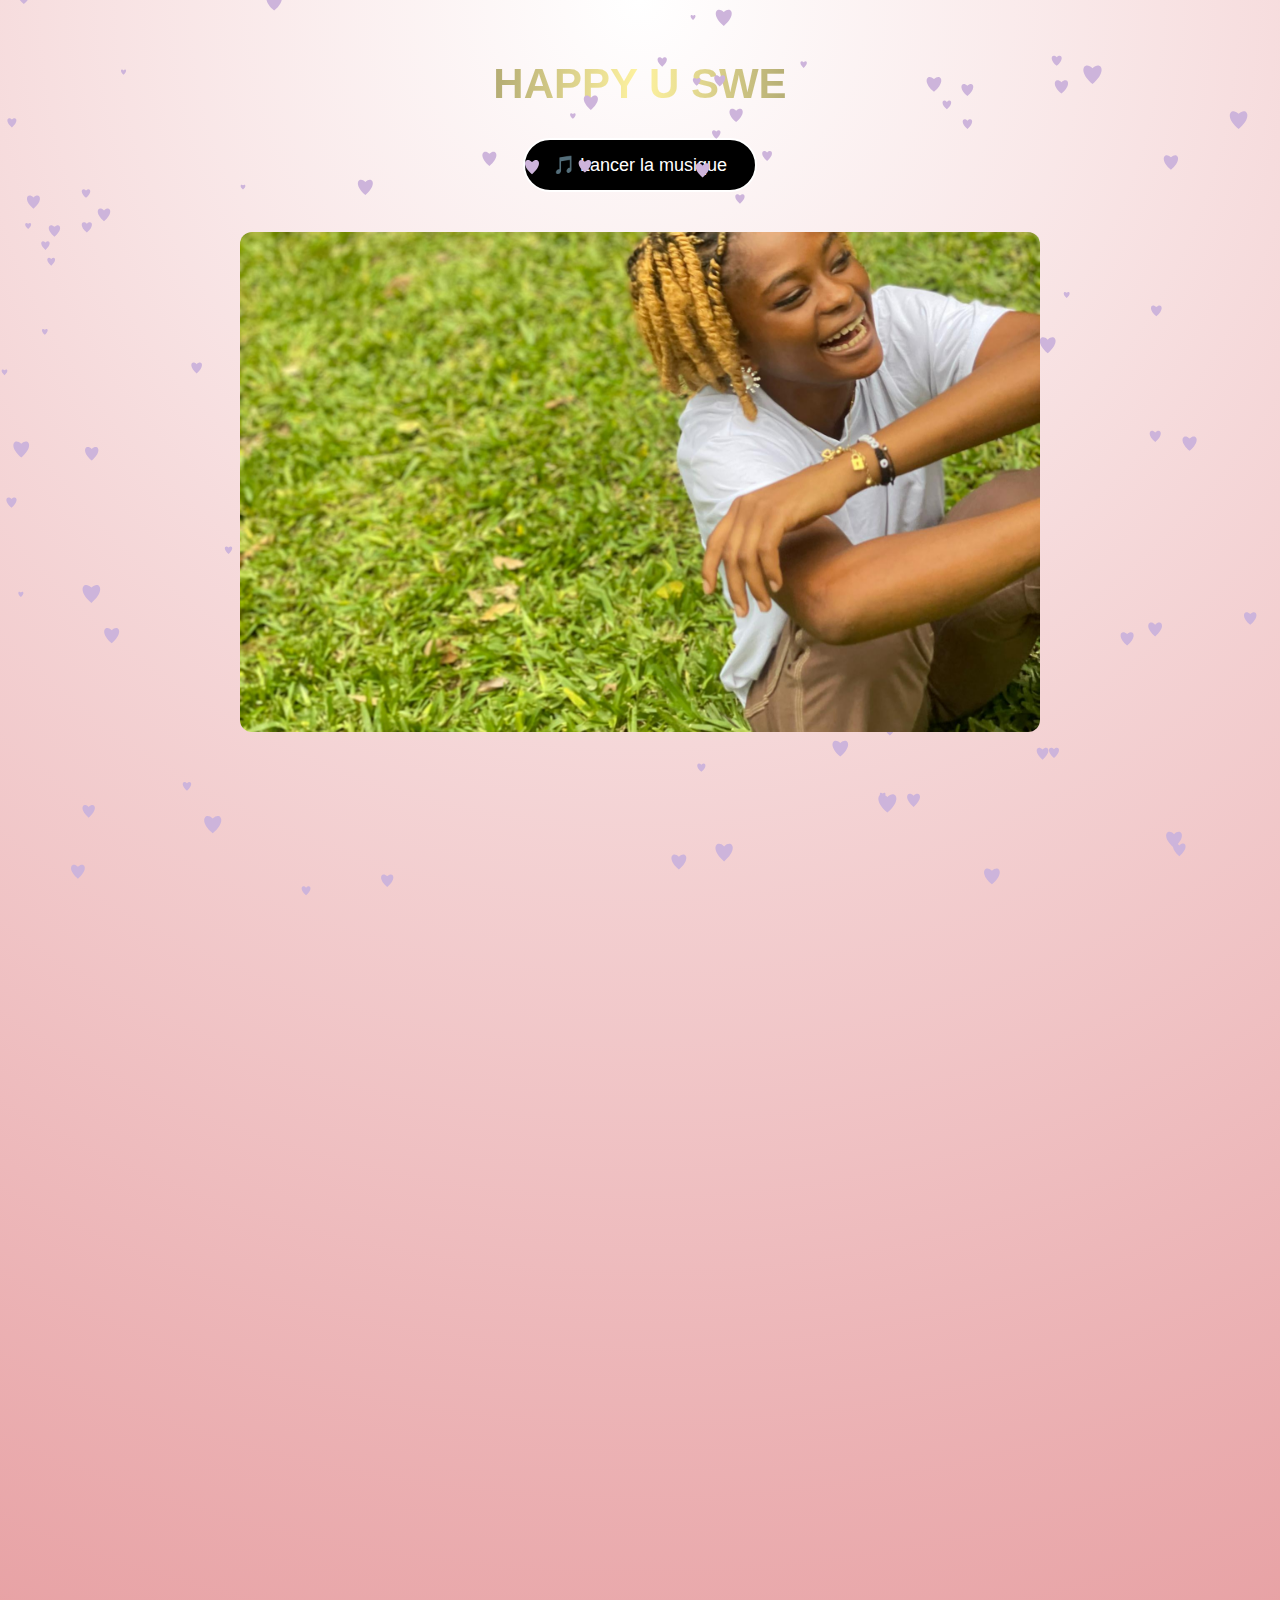
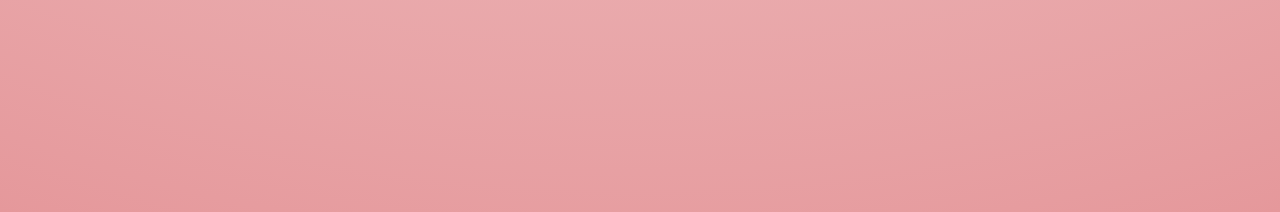
<file: surprise.html>
<!DOCTYPE html>
<html lang="fr">
<head>
<meta charset="UTF-8">
<title>HAPPY U SWEET LADY 🎂💐</title>
<link href="https://fonts.googleapis.com/css2?family=Playfair+Display:wght@500;700&family=Great+Vibes&family=Cormorant+Garamond:wght@400;600&display=swap" rel="stylesheet">
<link rel="stylesheet" href="style.css">
</head>

<body class="lux-bg">

<canvas id="confetti"></canvas>

<div class="container">

<h1 id="typeText" class="gold big"></h1>

<button onclick="playMusic()" class="lux-btn">
🎵 Lancer la musique
</button>

<!-- Le diaporama sera ajouté ici par JavaScript -->

<div class="letter">
<p>
Joyeux anniversaire à toi Halaly 💓🎂🎉🎉
Je profite de cette occasion pour remercier le bon Dieu 🙏 de t’avoir mise sur mon chemin 🛤️. J’aurais aimé que ce soit plus tôt, mais Dieu a décidé que ce soit maintenant ⏳, et je crois que chaque chose arrive au bon moment ✨. Notre rencontre, même récente, est déjà une belle bénédiction pour moi 🌸.

Pour ce court moment passé à te connaître 🤍, je réalise que tu es une personne attachante 💞, respectueuse 🤝, intelligente 🧠, avec un vrai sens de l’humour 😄. Tu es ravissante 🌹, naturelle 🍃, et tu sais apprécier les gens que tu côtoies 👥. Tu dégages une belle énergie ⚡, une douceur 🕊️ et une sincérité qui marquent facilement les cœurs ❤️. Ta manière d’être met les autres à l’aise 😊 et apporte de la lumière autour de toi 🌟.

Continue d’être aussi géniale 💎, simple 🌼, souriante 😊 et sympathique 🤗. Ne change pas ta façon d’être 🚫➡️, car c’est ce qui te rend spéciale 👑. Garde toujours cette force intérieure 💪, cette joie discrète 🌺 et cette bonté que l’on ressent quand on parle avec toi 💬💖.

Les autres ont de la chance de t’avoir auprès d’eux 🍀, et moi j’ai vraiment la chance de te connaître et pour longtemps, je l’espère sincèrement 🤞❤️. Que cette nouvelle année de ta vie t’apporte encore plus d’opportunités 🚪, de paix 🕊️, de réussites 🏆, de belles surprises 🎁 et de moments inoubliables 📸. Que tes projets avancent 📈, que tes rêves prennent forme 🌈, et que ton sourire reste toujours aussi vrai 😁✨.

Je te souhaite tout le bonheur du monde 🌍💖, une excellente santé 🩺, beaucoup d’amour 💘, de réussite 🎯 et de sérénité 🌿, pour aujourd’hui et pour les mille autres anniversaires qui suivront 🎂🎉🎊

</p>
</div>

</div>

<audio id="music" src="music.mp3"></audio>

<script src="script.js"></script>

</body>
</html>
</file>
<file: style.css>
/* ================= BASE ================= */

body {
    margin: 0;
    font-family: "SegoeI U", sans-serif;
    color: white;
}

.lux-bg {
    background: radial-gradient(circle at top, #fff, #e5989b);
}

.center {
    display: flex;
    justify-content: center;
    align-items: center;
    min-height: 100vh;
    padding: 20px;
    box-sizing: border-box;
}

/* ================= CARTE ================= */

.lux-card {
    background: transparent;
    border: none;
    padding: 40px 30px;
    border-radius: 20px;
    text-align: center;
    box-shadow: 0 0 40px rgba(255, 254, 251, 0.25);
    width: 100%;
    max-width: 400px;
    box-sizing: border-box;
    margin: 0 auto;
}

.lux-card h1 {
    font-size: 28px;
    margin-bottom: 20px;
}

.lux-card p {
    font-size: 18px;
    margin-bottom: 25px;
    color: #000;
}

/* ================= TEXTES ================= */

.gold {
    background: linear-gradient(90deg,#181817,#fff3a0,#1f1f1c);
    -webkit-background-clip: text;
    -webkit-text-fill-color: transparent;
}

.big {
    font-size: 42px;
    text-align: center;
    margin-top: 40px;
}

/* ================= BOUTON ================= */

.lux-btn {
    margin: 30px auto;
    display: block;
    padding: 14px 28px;
    background: black;
    border: 2px solid #fff;
    color: #ffff;
    border-radius: 30px;
    font-size: 18px;
    cursor: pointer;
}

/* ================= CONTENEUR ================= */

.container {
    padding: 20px;
    max-width: 900px;
    margin: auto;
}

/* ================= QR CODE ================= */

.card-content {
    width: 100%;
    display: flex;
    flex-direction: column;
    align-items: center;
}

.instruction {
    font-size: 18px;
    color: #ffd700;
    margin-bottom: 25px;
}

.hint {
    font-size: 14px;
    color: #aaa;
    margin-top: 15px;
    font-style: italic;
}

.qrcode-container {
    width: 220px;
    height: 220px;
    background: white;
    border-radius: 12px;
    padding: 15px;
    box-sizing: border-box;
    display: flex;
    justify-content: center;
    align-items: center;
    margin: 10px auto 20px;
    border: 2px solid #fff;
    box-shadow: 0 0 25px rgba(255,215,0,0.4);
}

/* ✅ UN SEUL STYLE QR — PAS DE DOUBLON */

#qrcode {
    width: 190px;
    height: 190px;
    display: flex;
    justify-content: center;
    align-items: center;
}

#qrcode canvas,
#qrcode img {
    width: 190px !important;
    height: 190px !important;
    display: block !important;
    border-radius: 8px;
}

/* ================= DIAPORAMA ================= */

.slideshow-container {
    position: relative;
    width: 100%;
    max-width: 800px;
    height: 500px;
    margin: 40px auto;
    overflow: hidden;
    border-radius: 12px;
    border: none;
}

.slide {
    position: absolute;
    width: 100%;
    height: 100%;
    opacity: 0;
    transition: opacity 1s ease-in-out;
}

.slide.active {
    opacity: 1;
}

.slide img {
    width: 100%;
    height: 100%;
    object-fit: cover;
}

/* ================= LETTRE ================= */

.letter {
  max-width: 700px;
  margin: 80px auto;
  padding: 50px;

  background: none;
  backdrop-filter: blur(10px);

  border-radius: 20px;
  box-shadow: 0 20px 40px rgba(0, 0, 0, 0.15);

  line-height: 1.9;
  font-size: 20px;

  font-family: 'Cormorant Garamond', serif;
  color: #5E4B56;

  text-align: justify;

  opacity: 0;
  animation: fadeIn 4s forwards;
  animation-delay: 2s;
}


@keyframes fadeIn {
    to { opacity: 1; }
}

/* ================= CONFETTI — CIBLÉ UNIQUEMENT ================= */

#confetti {
    position: fixed;
    top: 0;
    left: 0;
    pointer-events: none;
}

/* ================= RESPONSIVE ================= */

@media (max-width: 768px) {
    .slideshow-container {
        height: 400px;
    }

    .big {
        font-size: 32px;
    }
}

@media (max-width: 480px) {

    .lux-card {
        padding: 25px 20px;
        width: 95%;
        max-width: 350px;
    }

    .lux-card h1 {
        font-size: 24px;
    }

    .slideshow-container {
        height: 300px;
    }

    .big {
        font-size: 26px;
    }

    .qrcode-container {
        width: 200px;
        height: 200px;
    }

    #qrcode {
        width: 170px;
        height: 170px;
    }

    #qrcode canvas,
    #qrcode img {
        width: 170px !important;
        height: 170px !important;
    }
}

@media (max-width: 360px) {

    .lux-card {
        padding: 20px 15px;
        max-width: 320px;
    }

    .qrcode-container {
        width: 180px;
        height: 180px;
    }

    #qrcode {
        width: 150px;
        height: 150px;
    }

    #qrcode canvas,
    #qrcode img {
        width: 150px !important;
        height: 150px !important;
    }
}
</file>
